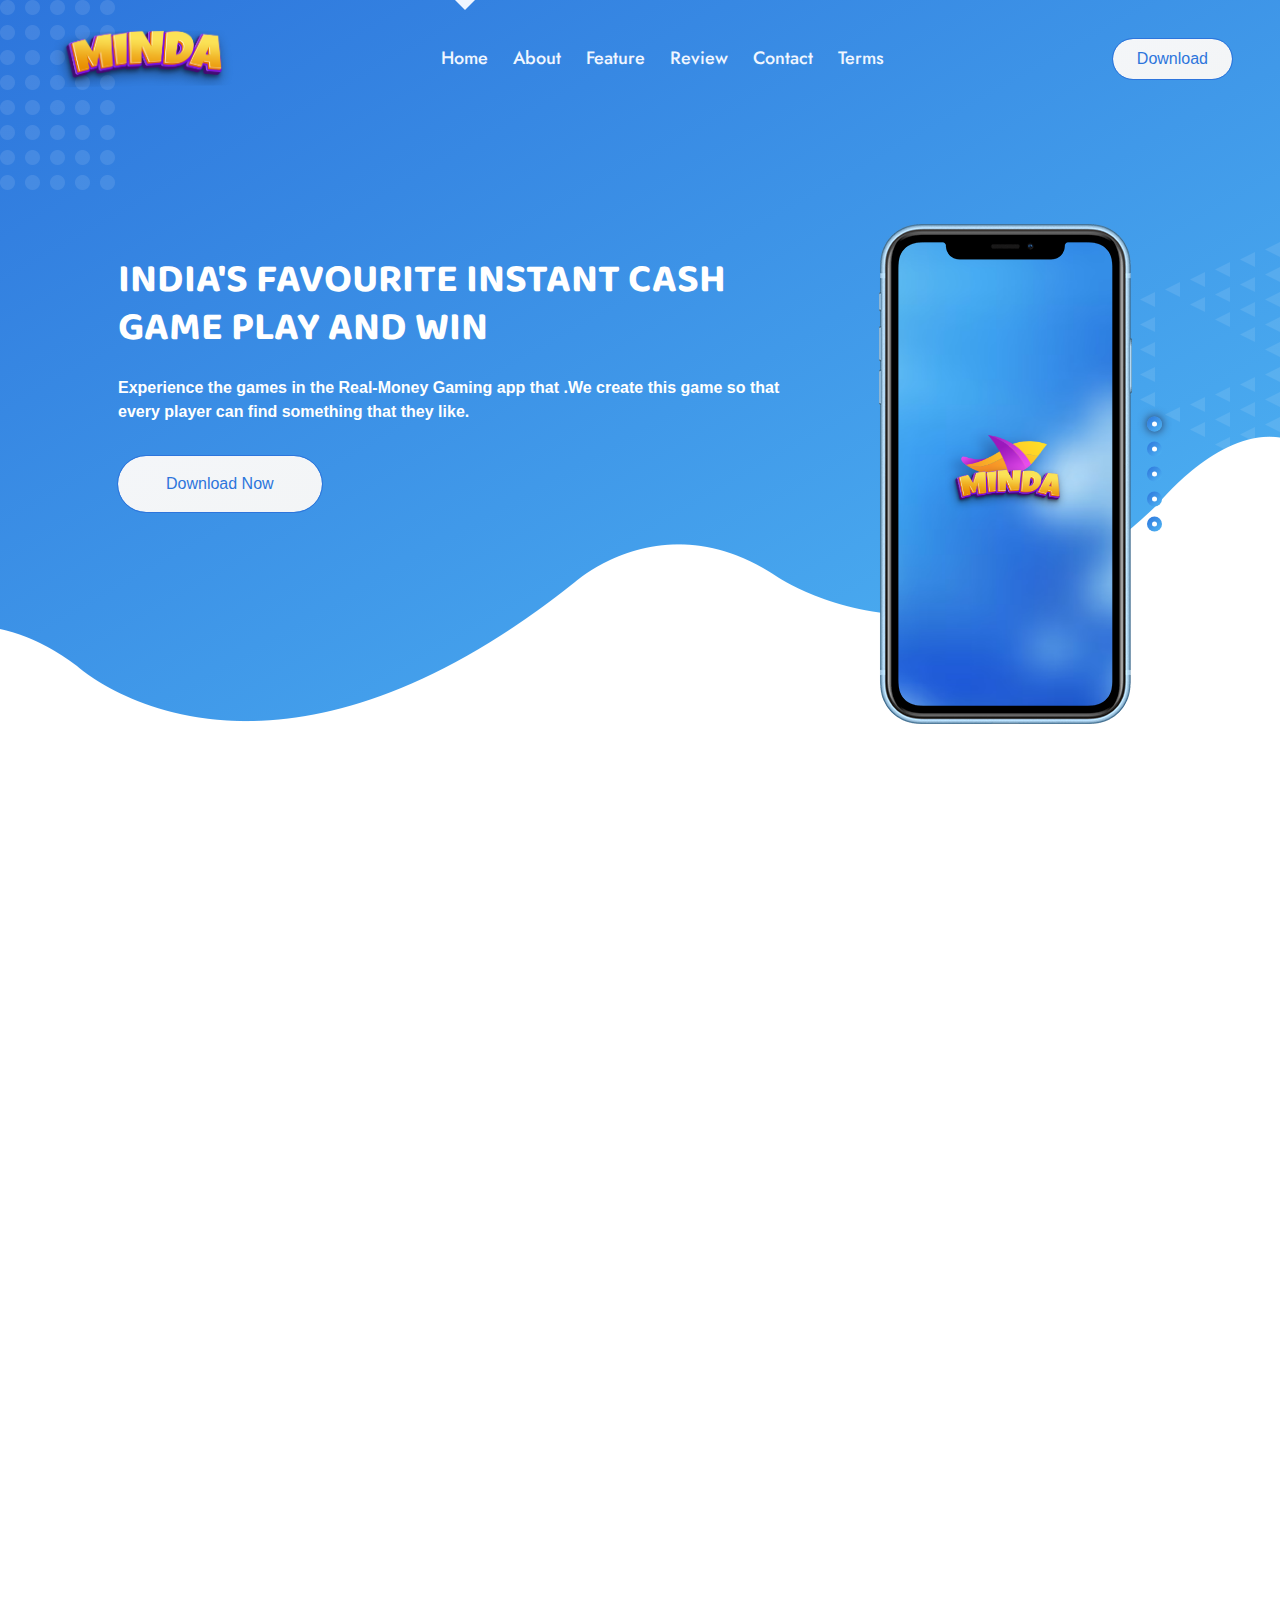
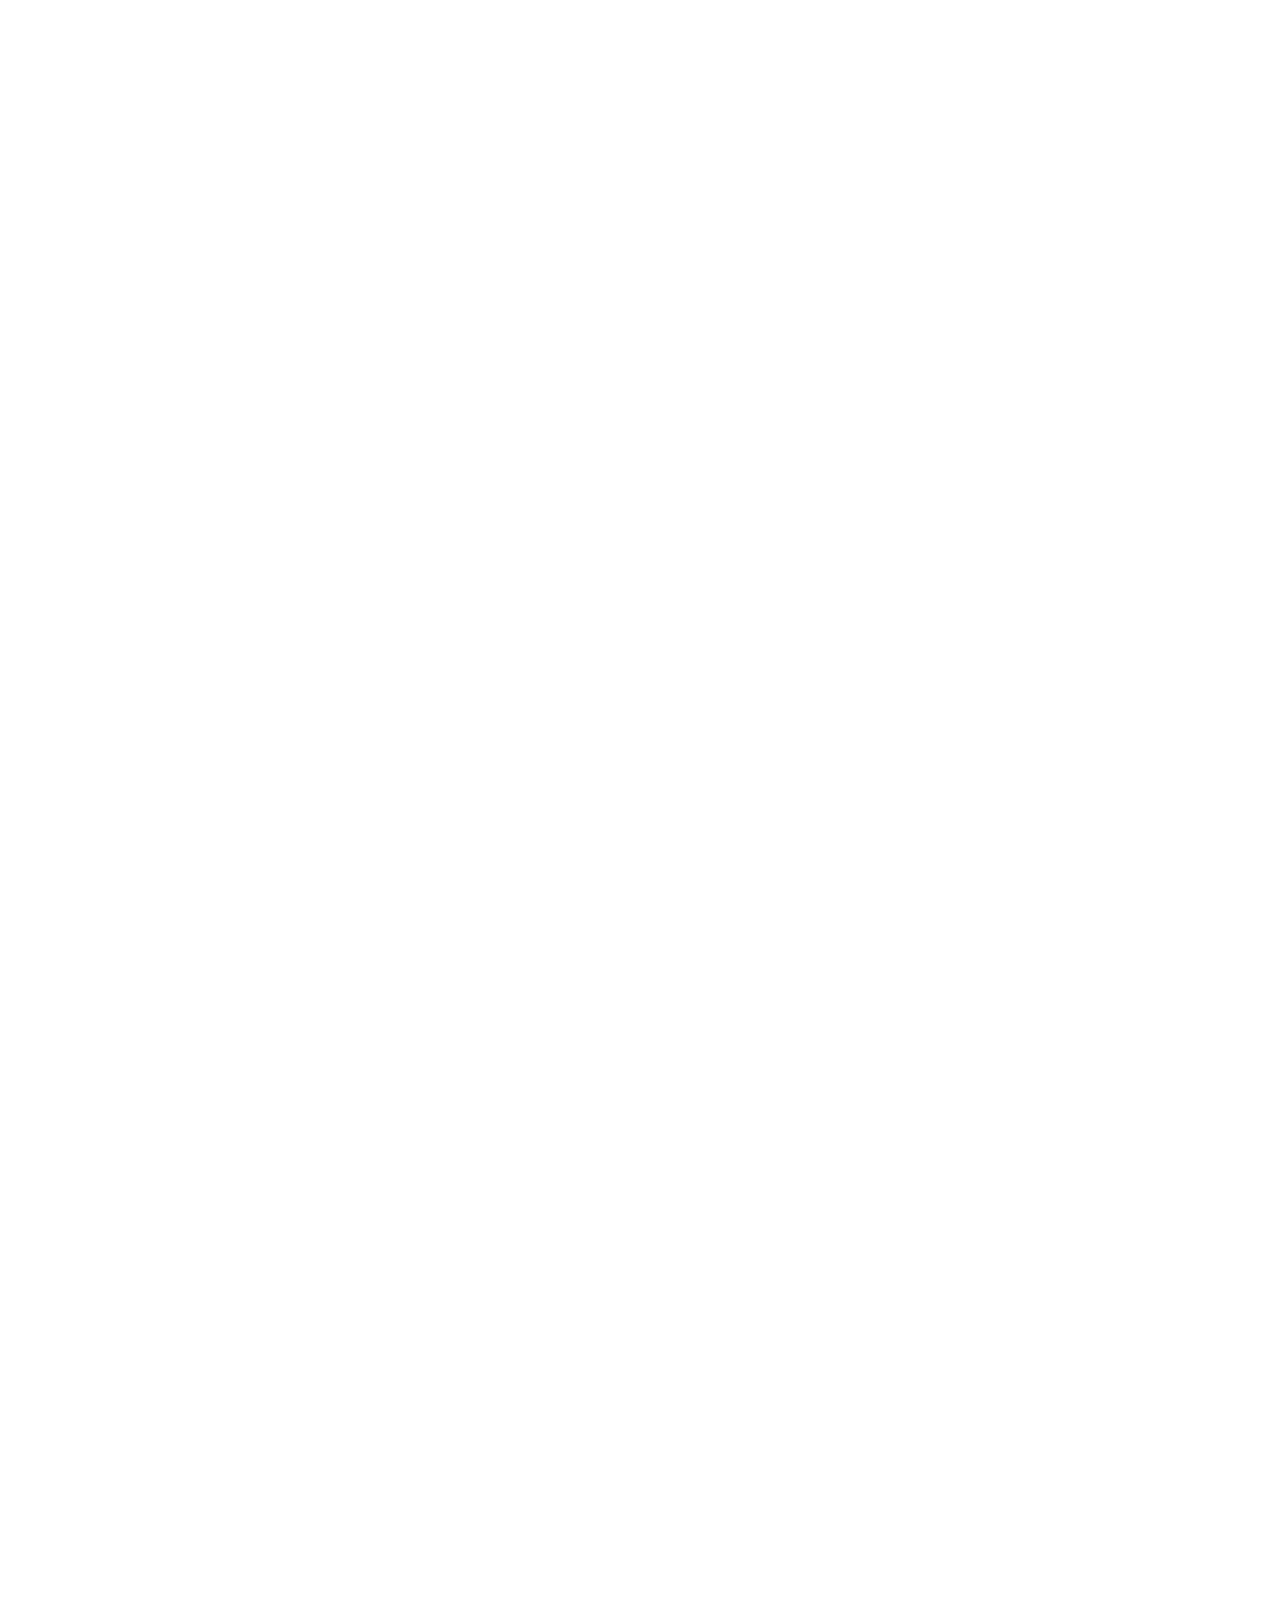
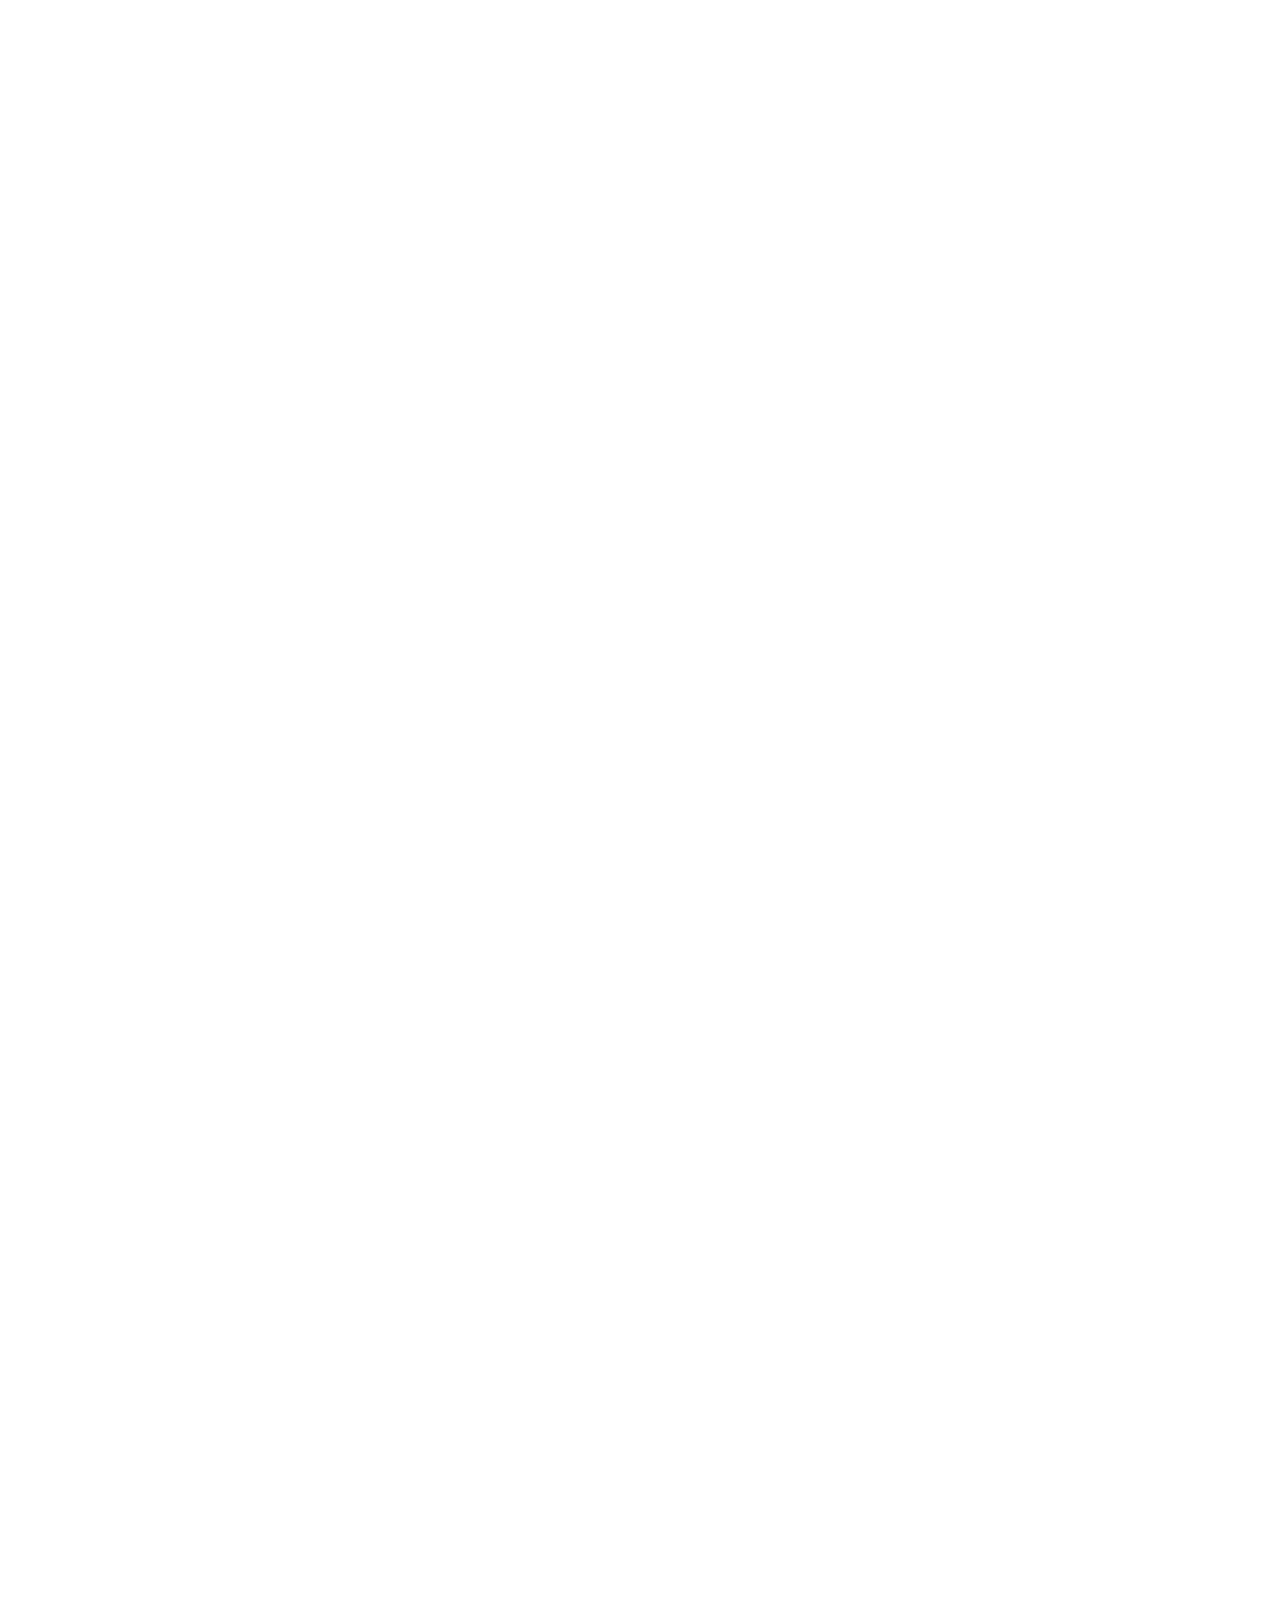
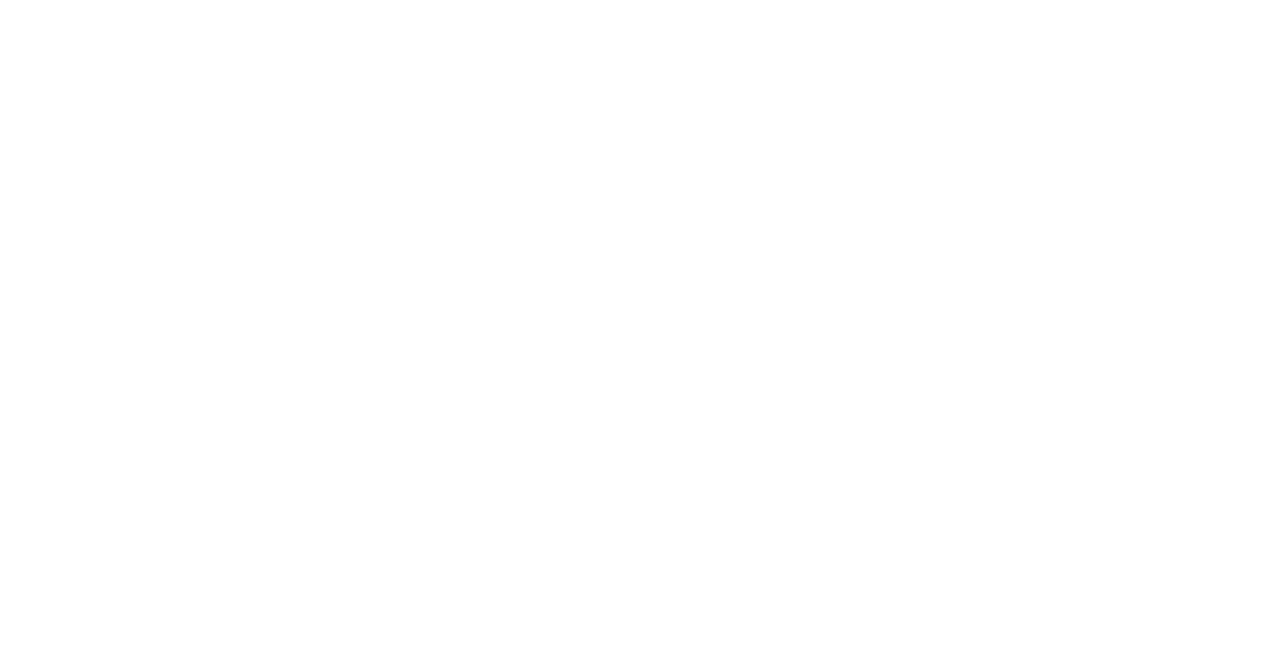
<file: index.html>
<!DOCTYPE html>
<html lang="en">

<head>
    <meta charset="utf-8">
    <title>MINDA</title>
    <meta content="width=device-width, initial-scale=1.0" name="viewport">
    <meta content="" name="keywords">
    <meta content="" name="description">
    <link rel="preconnect" href="https://fonts.googleapis.com">
<link rel="preconnect" href="https://fonts.gstatic.com" crossorigin>
<link href="https://fonts.googleapis.com/css2?family=Baloo+2:wght@800&family=Baloo+Bhaijaan+2:wght@800&display=swap" rel="stylesheet">

    <!-- Favicon -->
    <link href="img/favicon.png" rel="icon">

    <!-- Google Web Fonts -->
    <link rel="preconnect" href="https://fonts.googleapis.com">
    <link rel="preconnect" href="https://fonts.gstatic.com" crossorigin>
    <link href="https://fonts.googleapis.com/css2?family=Heebo:wght@400;500&family=Jost:wght@500;600;700&display=swap" rel="stylesheet"> 

    <!-- Icon Font Stylesheet -->
    <link href="https://cdnjs.cloudflare.com/ajax/libs/font-awesome/5.10.0/css/all.min.css" rel="stylesheet">
    <link href="https://cdn.jsdelivr.net/npm/bootstrap-icons@1.4.1/font/bootstrap-icons.css" rel="stylesheet">

    <!-- Libraries Stylesheet -->
    <link href="lib/animate/animate.min.css" rel="stylesheet">
    <link href="lib/owlcarousel/assets/owl.carousel.min.css" rel="stylesheet">

    <!-- Customized Bootstrap Stylesheet -->
    <link href="css/bootstrap.min.css" rel="stylesheet">

    <!-- Template Stylesheet -->
    <link href="css/style.css" rel="stylesheet">

    <style>
        body{
            color: white;
        }
        .Steps{
            color: white;
        }
    </style>
</head>

<body data-bs-spy="scroll" data-bs-target=".navbar" data-bs-offset="51">
    <div class="container-fluid bg-white p-0">
        <!-- Spinner Start -->
        <div id="spinner" class="show bg-white position-fixed translate-middle w-100 vh-100 top-50 start-50 d-flex align-items-center justify-content-center">
            <div class="spinner-grow text-primary" style="width: 3rem; height: 3rem;" role="status">
                <span class="sr-only">Loading...</span>
            </div>
        </div>
        <!-- Spinner End -->


        <!-- Navbar & Hero Start -->
        <div class="container-fluid position-relative p-0" id="home">
            <nav class="navbar navbar-expand-lg navbar-light px-4 px-lg-5 py-3 py-lg-0">
                <a href="" class="navbar-brand p-0">
                  
                    <img src="img/logo.png" alt="Logo">
                </a>
                <button class="navbar-toggler" type="button" data-bs-toggle="collapse" data-bs-target="#navbarCollapse">
                    <span class="fa fa-bars"></span>
                </button>
                <div class="collapse navbar-collapse" id="navbarCollapse">
                    <div class="navbar-nav mx-auto py-0">
                        <a href="#home" class="nav-item nav-link active">Home</a>
                        <a href="#about" class="nav-item nav-link">About</a>
                        <a href="#feature" class="nav-item nav-link">Feature</a>
                   
                        <a href="#review" class="nav-item nav-link">Review</a>
                        <a href="#contact" class="nav-item nav-link">Contact</a>
                        <a href="/terms.html" class="nav-item nav-link">Terms</a>

                    </div>
                    <a href="download.html" class="btn btn-primary-gradient rounded-pill py-2 px-4 ms-3 d-none d-lg-block">Download</a>
                </div>
            </nav>

            <div class="container-fluid bg-primary hero-header">
                <div class="container px-lg-5">
                    <div class="row g-5">
                        <div class="col-lg-8 text-center text-lg-start">
                            <h1 class="text-white mb-4 animated slideInDown" style="font-family:'Baloo 2',sans-serif; font-weight: 800;">INDIA'S FAVOURITE INSTANT CASH GAME PLAY AND WIN </h1>
                            <p class="text-white pb-3 animated slideInDown" >Experience the games in the Real-Money Gaming app that
                                .We create this game so that every player can find
                                something that they like.</p>
                            <a href="download.html" class="btn btn-primary-gradient py-sm-3 px-4 px-sm-5 rounded-pill me-3 animated slideInLeft">Download Now</a>
       
                        </div>
                        <div class="col-lg-4 d-flex justify-content-center justify-content-lg-end wow fadeInUp mt-3" data-wow-delay="0.3s">
                            <div class="owl-carousel screenshot-carousel">
                                <img class="img-fluid" src="img/splash.png" alt="">
                                <img class="img-fluid" src="img/home.png" alt="">
                                <img class="img-fluid" src="img/Wallet-Add money.png" alt="">
                                <img class="img-fluid" src="img/Ticket.png" alt="">
                                <img class="img-fluid" src="img/Refer your friends.png" alt="">
                            </div>
                        </div>
                    </div>
                </div>
            </div>
        </div>
        <!-- Navbar & Hero End -->


  <!-- About Start -->
  <div class="container-fluid py-5" id="about">
    <div class="container py-5 px-lg-5">
        <div class="row g-5 align-items-center">
            <div class="col-lg-6 wow fadeInUp" data-wow-delay="0.1s">
                <h5 class="text-primary-gradient fw-medium">About Minda</h5>
                <h1 class="mb-4">PLAY WIN AND EARN</h1>
                <p class="mb-4">Move the bird to collect coins and score more. Avoid touching the walls else you will lose the points. Win and get instant real money.</p>
                <div class="row g-4 mb-4">
                    <div class="col-sm-6 wow fadeIn" data-wow-delay="0.5s">
                        <div class="d-flex">
                            <i class="fa fa-cogs fa-2x text-primary-gradient flex-shrink-0 mt-1"></i>
                            <div class="ms-3">
                                <h2 class="mb-0" data-toggle="counter-up">1234</h2>
                                <p class="text-primary-gradient mb-0">Active Install</p>
                            </div>
                        </div>
                    </div>
                    <div class="col-sm-6 wow fadeIn" data-wow-delay="0.7s">
                        <div class="d-flex">
                            <i class="fa fa-comments fa-2x text-secondary-gradient flex-shrink-0 mt-1"></i>
                            <div class="ms-3">
                                <h2 class="mb-0" data-toggle="counter-up">1234</h2>
                                <p class="text-secondary-gradient mb-0">Clients Reviews</p>
                            </div>
                        </div>
                    </div>
                </div>
                <a href="download.html" class="btn btn-primary-gradient py-sm-3 px-4 px-sm-5 rounded-pill mt-3">DOWNLOAD</a>
            </div>
            <div class="col-lg-6">
                <img class="img-fluid wow fadeInUp" data-wow-delay="0.5s" src="img/aboutImg.png">
            </div>
        </div>
    </div>
</div>
<!-- About End -->


        <!-- Features Start -->
        <div class="container-fluid py-5" id="feature">
            <div class="container py-5 px-lg-5">
                <div class="text-center wow fadeInUp" data-wow-delay="0.1s">
                    <h5 class="text-primary-gradient fw-medium">App Features</h5>
                    <h1 class="mb-5">Features Of Minda</h1>
                </div>
                <div class="row g-4">
                    <div class="col-lg-4 col-md-6 wow fadeInUp" data-wow-delay="0.1s">
                        <div class="feature-item  rounded p-4">
                            <div class="d-inline-flex align-items-center justify-content-center bg-primary-gradient rounded-circle mb-4" style="width: 60px; height: 60px;">
                                <i class="fa fa-eye text-white fs-4"></i>
                            </div>
                            <h5 class="mb-3"style="color: white;">A smooth and responsive gameplay experience</h5>
                            <p class="m-0" style="color: white;">Game Experience will be very responsive and smooth</p>
                        </div>
                    </div>
                    <div class="col-lg-4 col-md-6 wow fadeInUp" data-wow-delay="0.3s">
                        <div class="feature-item feature-item rounded p-4">
                            <div class="d-inline-flex align-items-center justify-content-center bg-secondary-gradient rounded-circle mb-4" style="width: 60px; height: 60px;">
                                <i class="fa fa-layer-group text-white fs-4"></i>
                            </div>
                            <h5 class="mb-3" style="color: white;">Easy and Instant UPI Withdrawal</h5>
                            <p class="m-0"style="color: white;">You will be able to Withdraw money Instantly</p>
                        </div>
                    </div>
                    <div class="col-lg-4 col-md-6 wow fadeInUp" data-wow-delay="0.5s">
                        <div class="feature-item feature-item rounded p-4">
                            <div class="d-inline-flex align-items-center justify-content-center bg-primary-gradient rounded-circle mb-4" style="width: 60px; height: 60px;">
                                <i class="fa fa-edit text-white fs-4"></i>
                            </div>
                            <h5 class="mb-3" style="color: white;">Battling with Real-time online players</h5>
                            <p class="m-0"style="color: white;">You will be battling with the real-time players Instantly</p>
                        </div>
                    </div>
                    <div class="col-lg-4 col-md-6 wow fadeInUp" data-wow-delay="0.1s">
                        <div class="feature-item feature-item rounded p-4">
                            <div class="d-inline-flex align-items-center justify-content-center bg-secondary-gradient rounded-circle mb-4" style="width: 60px; height: 60px;">
                                <i class="fa fa-shield-alt text-white fs-4"></i>
                            </div>
                            <h5 class="mb-3" style="color: white;"> User Friendly Interface for all devices</h5>
                            <p class="m-0"style="color: white;">Interface is user Friendly to all devices</p>
                        </div>
                    </div>
                    <div class="col-lg-4 col-md-6 wow fadeInUp" data-wow-delay="0.3s">
                        <div class="feature-item feature-item rounded p-4">
                            <div class="d-inline-flex align-items-center justify-content-center bg-primary-gradient rounded-circle mb-4" style="width: 60px; height: 60px;">
                                <i class="fa fa-cloud text-white fs-4"></i>
                            </div>
                            <h5 class="mb-3" style="color: white;">Double your money</h5>
                            <p class="m-0"style="color: white;">Play games & get the chance to double your money with every win!</p>
                        </div>
                    </div>
                    <div class="col-lg-4 col-md-6 wow fadeInUp" data-wow-delay="0.5s">
                        <div class="feature-item feature-item rounded p-4">
                            <div class="d-inline-flex align-items-center justify-content-center bg-secondary-gradient rounded-circle mb-4" style="width: 60px; height: 60px;">
                                <i class="fa fa-mobile-alt text-white fs-4"></i>
                            </div>
                            <h5 class="mb-3" style="color: white;">Simple Game</h5>
                            <p class="m-0"style="color: white";>Play Quick and Easy game With Real opponents</p>
                        </div>
                    </div>
                </div>
            </div>
        </div>
        <!-- Features End -->

        <!-- Process Start -->
        <div class="container-fluid py-5">
            <div class="container py-5 px-lg-5">
                <div class="text-center pb-4 wow fadeInUp" data-wow-delay="0.1s">
                    <h5 class="text-primary-gradient fw-medium">How It Works</h5>
                    <h1 class="mb-5">3 Easy Steps</h1>
                </div>
                <div class="row gy-5 gx-4 justify-content-center">
                    <div class="col-lg-4 col-sm-6 text-center pt-4 wow fadeInUp" data-wow-delay="0.1s">
                        <div class="position-relative feature-item rounded pt-5 pb-4 px-4">
                            <div class="d-inline-flex align-items-center justify-content-center bg-primary-gradient rounded-circle position-absolute top-0 start-50 translate-middle shadow" style="width: 100px; height: 100px;">
                                <i class="fa fa-cog fa-3x text-white"></i>
                            </div>
                            <h5 class="mt-4 mb-3 Steps">Get the Link</h5>
                            <p class="mb-0">Simple enter your number on the website and Get the link and download the app</p>
                        </div>
                    </div>
                    <div class="col-lg-4 col-sm-6 text-center pt-4 wow fadeInUp" data-wow-delay="0.3s">
                        <div class="position-relative feature-item rounded pt-5 pb-4 px-4">
                            <div class="d-inline-flex align-items-center justify-content-center bg-secondary-gradient rounded-circle position-absolute top-0 start-50 translate-middle shadow" style="width: 100px; height: 100px;">
                                <i class="fa fa-address-card fa-3x text-white"></i>
                            </div>
                            <h5 class="mt-4 mb-3 Steps" >Download the app</h5>
                            <p class="mb-0">Now the install the .apk file that has been downloaded on your phone</p>
                        </div>
                    </div>
                    <div class="col-lg-4 col-sm-6 text-center pt-4 wow fadeInUp" data-wow-delay="0.5s">
                        <div class="position-relative feature-item rounded pt-5 pb-4 px-4">
                            <div class="d-inline-flex align-items-center justify-content-center bg-primary-gradient rounded-circle position-absolute top-0 start-50 translate-middle shadow" style="width: 100px; height: 100px;">
                                <i class="fa fa-check fa-3x text-white"></i>
                            </div>
                            <h5 class="mt-4 mb-3 Steps">Sign up Play</h5>
                            <p class="mb-0">Open your app enter your name and phone number and referral code, if any & voila ! your are good to go</p>
                        </div>
                    </div>
                </div>
            </div>
        </div>
        <!-- Process Start -->

    <!-- Download Start -->
    <div class="container-fluid py-5">
        <div class="container py-5 px-lg-5">
            <div class="row g-5 align-items-center">
                <div class="col-lg-6">
                    <img class="img-fluid wow fadeInUp" data-wow-delay="0.1s" src="img/aboutImg.png">
                </div>
                <div class="col-lg-6 wow fadeInUp" data-wow-delay="0.3s">
                    <h5 class="text-primary-gradient fw-medium">Download</h5>
                    <h1 class="mb-4">Download The Minda  App</h1>
                    <p class="mb-4">Download the app  and get reak money.</p>
                    <div class="row g-4">
                       
                        <div class="col-sm-12 wow fadeIn" data-wow-delay="0.7s">
                            <a href="download.html" class="d-flex bg-secondary-gradient rounded py-3 px-4 justify-content-center align-items-center">
                                <i class="fab fa-3x text-white flex-shrink-0"></i>
                                <div class="ms-3">
                                 
                                  <h5 class="text-white mb-0 text-center" href="download.html"> Download</h5>
                                </div>
                            </a>
                        </div>
                    </div>
                </div>
            </div>
        </div>
    </div>
    <!-- Download End -->

    

        <!-- Testimonial Start -->
        <div class="container-fluid py-5" id="review">
            <div class="container py-5 px-lg-5">
                <div class="text-center wow fadeInUp" data-wow-delay="0.1s">
                    <h5 class="text-primary-gradient fw-medium">Testimonial</h5>
                    <h1 class="mb-5">What Say Our Clients!</h1>
                </div>
                <div class="owl-carousel testimonial-carousel wow fadeInUp" data-wow-delay="0.1s">
                    <div class="testimonial-item rounded p-4">
                        <div class="d-flex align-items-center mb-4">
                            <img class="img-fluid bg-white rounded flex-shrink-0 p-1" src="img/user2_.jpg" style="width: 85px; height: 85px;">
                            <div class="ms-4">
                                <h5 class="mb-1">Shivi</h5>
                              
                                <div>
                                    <small class="fa fa-star text-warning"></small>
                                    <small class="fa fa-star text-warning"></small>
                                    <small class="fa fa-star text-warning"></small>
                                    <small class="fa fa-star text-warning"></small>
                                    <small class="fa fa-star text-warning"></small>
                                </div>
                            </div>
                        </div>
                        <p class="mb-0">A must-try App!!! You'll get all the fun games in just one App
                            such as I.P.L, Ascendy, Huntdown, etc. I love 1 on 1 battles where you can earn real
                            money in just 1 minute. I recommend installing Minda App</p>
                    </div>
                    <div class="testimonial-item rounded p-4">
                        <div class="d-flex align-items-center mb-4">
                            <img class="img-fluid bg-white rounded flex-shrink-0 p-1" src="img/USER3.jpeg" style="width: 85px; height: 85px;">
                            <div class="ms-4">
                                <h5 class="mb-1">Sneha</h5>
                               
                                <div>
                                    <small class="fa fa-star text-warning"></small>
                                    <small class="fa fa-star text-warning"></small>
                                    <small class="fa fa-star text-warning"></small>
                                    <small class="fa fa-star text-warning"></small>
                                    <small class="fa fa-star text-warning"></small>
                                </div>
                            </div>
                        </div>
                        <p class="mb-0">Minda is an amazing game, simply perfect in every way. Amazingly
                            realistic handling, great controls, graphics are spectacular. This has to be the best
                            mobile game where you can earn money with easy withdrawals.</p>
                    </div>
                    <div class="testimonial-item rounded p-4">
                        <div class="d-flex align-items-center mb-4">
                            <img class="img-fluid bg-white rounded flex-shrink-0 p-1" src="img/user1_.jpg" style="width: 85px; height: 85px;">
                            <div class="ms-4">
                                <h5 class="mb-1">Aman</h5>
                             
                                <div>
                                    <small class="fa fa-star text-warning"></small>
                                    <small class="fa fa-star text-warning"></small>
                                    <small class="fa fa-star text-warning"></small>
                                    <small class="fa fa-star text-warning"></small>
                                    <small class="fa fa-star text-warning"></small>
                                </div>
                            </div>
                        </div>
                        <p class="mb-0">Minda is an amazing gaming app as it keeps u engaged. really in
                            love wth the twitchy game! ✌️ So, if your thinking about downloading this game, you are
                            correct! start playing now and win prizes!</p>
                    </div>
                    <div class="testimonial-item rounded p-4">
                        <div class="d-flex align-items-center mb-4">
                            <img class="img-fluid bg-white rounded flex-shrink-0 p-1" src="img/user4_.jpg" style="width: 85px; height: 85px;">
                            <div class="ms-4">
                                <h5 class="mb-1">priya</h5>
                           
                                <div>
                                    <small class="fa fa-star text-warning"></small>
                                    <small class="fa fa-star text-warning"></small>
                                    <small class="fa fa-star text-warning"></small>
                                    <small class="fa fa-star text-warning"></small>
                                    <small class="fa fa-star text-warning"></small>
                                </div>
                            </div>
                        </div>
                        <p class="mb-0">Minda is an amazing game, simply perfect in every way. Amazingly
                            realistic handling, great controls, graphics are spectacular. This has to be the best
                            mobile game where you can earn money with easy withdrawals.</p>
                    </div>
                </div>
            </div>
        </div>
        <!-- Testimonial End -->


        <!-- Contact Start -->
        <div class="container-fluid py-5" id="contact">
            <div class="container py-5 px-lg-5">
                <div class="text-center wow fadeInUp" data-wow-delay="0.1s">
                    <h5 class="text-primary-gradient fw-medium">Contact Us</h5>
                    <h1 class="mb-5">Get In Touch!</h1>
                </div>
                <div class="row justify-content-center">
                    <div class="col-lg-9">
                        <div class="wow fadeInUp" data-wow-delay="0.3s">
                            <p class="text-center mb-4">The contact form is currently inactive. Get a functional and working contact form with Ajax & PHP in a few minutes. Just copy and paste the files, add a little code and you're done.</p>
                            <form>
                                <div class="row g-3" style="color: grey
                                ;">
                                    <div class="col-md-6">
                                        <div class="form-floating" >
                                            <input type="text" class="form-control" id="name" placeholder="Your Name">
                                            <label for="name">Your Name</label>
                                        </div>
                                    </div>
                                    <div class="col-md-6">
                                        <div class="form-floating">
                                            <input type="email" class="form-control" id="email" placeholder="Your Email">
                                            <label for="email">Your Email</label>
                                        </div>
                                    </div>
                                    <div class="col-12">
                                        <div class="form-floating">
                                            <input type="text" class="form-control" id="subject" placeholder="Subject">
                                            <label for="subject">Subject</label>
                                        </div>
                                    </div>
                                    <div class="col-12">
                                        <div class="form-floating">
                                            <textarea class="form-control" placeholder="Leave a message here" id="message" style="height: 150px"></textarea>
                                            <label for="message">Message</label>
                                        </div>
                                    </div>
                                    <div class="col-12 text-center">
                                        <button class="btn btn-primary-gradient rounded-pill py-3 px-5" type="submit">Send Message</button>
                                    </div>
                                </div>
                            </form>
                        </div>
                    </div>
                </div>
            </div>
        </div>
        <!-- Contact End -->
        

        <!-- Footer Start -->
        <div class="container-fluid bg-primary text-light footer wow fadeIn" data-wow-delay="0.1s">
            <div class="container py-5 px-lg-5">
                <div class="row g-5">
                    <div class="col-md-6 col-lg-3">
                        <h4 class="text-white mb-4">Address</h4>
                        <p><i class="fa fa-map-marker-alt me-3"></i> 
                            Delhi, West Delhi, Delhi, 110015</p>
 
                        <p><i class="fa fa-envelope me-3"></i>contact@aimcomely.com</p>
                        <div class="d-flex pt-2">
                            <a class="btn btn-outline-light btn-social" href=""><i class="fab fa-twitter"></i></a>
                            <a class="btn btn-outline-light btn-social" href=""><i class="fab fa-facebook-f"></i></a>
                            <a class="btn btn-outline-light btn-social" href=""><i class="fab fa-instagram"></i></a>
                            <a class="btn btn-outline-light btn-social" href=""><i class="fab fa-linkedin-in"></i></a>
                        </div>
                    </div>
                    <div class="col-md-6 col-lg-3">
                        <h4 class="text-white mb-4">Quick Link</h4>
                        <a class="btn btn-link" href="">About Us</a>
                        <a class="btn btn-link" href="">Contact Us</a>
                        <a class="btn btn-link" href="">Privacy Policy</a>
                        <a class="btn btn-link" href="">Terms & Condition</a>
                        <a class="btn btn-link" href="">Career</a>
                    </div>
                    <div class="col-md-6 col-lg-3">
                        <h4 class="text-white mb-4">Comely Enterprises</h4>
                        <p>Comely Enterprises brings to life best in class Real money gaming apps.</p>
                        <div class="position-relative w-100 mt-3">
                            <input class="form-control border-0 rounded-pill w-100 ps-4 pe-5" type="text" placeholder="Your Email" style="height: 48px;">
                            <button type="button" class="btn shadow-none position-absolute top-0 end-0 mt-1 me-2"><i class="fa fa-paper-plane text-primary-gradient fs-4"></i></button>
                        </div>
                    </div>
                    <div class="col-md-6 col-lg-3">
                        <a href="download.html" class="btn btn-primary-gradient py-sm-3 px-4 px-sm-5 rounded-pill me-3 animated slideInLeft">Download Now</a>
                    </div>
                </div>
            </div>
            <div class="container px-lg-5">
                <div class="copyright">
                    <div class="row">
                        <div class="col-md-6 text-center text-md-start mb-3 mb-md-0">
                            &copy; <a class="border-bottom" href="#">Minda </a>  Copyright © 2023 All rights reserved by 
							<!--/*** This template is free as long as you keep the footer author’s credit link/attribution link/backlink. If you'd like to use the template without the footer author’s credit link/attribution link/backlink, you can purchase the Credit Removal License from "https://htmlcodex.com/credit-removal". Thank you for your support. ***/-->
							Comely Enterprises Private Limited <a class="border-bottom" href="https://htmlcodex.com"></a>
                        </div>
                       
                        </div>
                    </div>
                </div>
            </div>
        </div>
        <!-- Footer End -->


        <!-- Back to Top -->
        <a href="#" class="btn btn-lg btn-lg-square back-to-top pt-2"><i class="bi bi-arrow-up text-white"></i></a>
    </div>

    <!-- JavaScript Libraries -->
    <script src="https://code.jquery.com/jquery-3.4.1.min.js"></script>
    <script src="https://cdn.jsdelivr.net/npm/bootstrap@5.0.0/dist/js/bootstrap.bundle.min.js"></script>
    <script src="lib/wow/wow.min.js"></script>
    <script src="lib/easing/easing.min.js"></script>
    <script src="lib/waypoints/waypoints.min.js"></script>
    <script src="lib/counterup/counterup.min.js"></script>
    <script src="lib/owlcarousel/owl.carousel.min.js"></script>

    <!-- Template Javascript -->
    <script src="js/main.js"></script>
</body>

</html>
</file>
<file: css/style.css>
/********** Template CSS **********/
:root {
    --primary: #2d75dc;
    --secondary: #50b7f4;
    --light: #F0F6FF;
    --dark: #262B47;
    --btnClrOne:#f4f6f9;
    --btnclrtwo: #f3f5f6;
}
@import url('https://fonts.googleapis.com/css2?family=Baloo+Bhaijaan+2:wght@800&display=swap');
body{
font-family:' Baloo 2',sans-serif;
font-weight: 800;
}

/*** Spinner ***/
#spinner {
    opacity: 0;
    visibility: hidden;
    transition: opacity .5s ease-out, visibility 0s linear .5s;
    z-index: 99999;
}

#spinner.show {
    transition: opacity .5s ease-out, visibility 0s linear 0s;
    visibility: visible;
    opacity: 1;
}


/*** Heading ***/
h1,
h2,
.fw-bold {
    font-weight: 700 !important;
}

h3,
h4,
.fw-semi-bold {
    font-weight: 600 !important;
}

h5,
h6,
.fw-medium {
    font-weight: 500 !important;
}


/*** Gradient Text & BG ***/
.text-primary-gradient {
    background: linear-gradient(to bottom right, var(--primary), var(--secondary));
    -webkit-background-clip: text;
    -webkit-text-fill-color: transparent;
}

.text-secondary-gradient {
    background: linear-gradient(to bottom right, var(--secondary), var(--primary));
    -webkit-background-clip: text;
    -webkit-text-fill-color: transparent;
}

.bg-primary-gradient {
    background: linear-gradient(to bottom right, var(--primary), var(--secondary));
}

.bg-secondary-gradient {
    background: linear-gradient(to bottom right, var(--secondary), var(--primary));
}


/*** Button ***/
.btn {
    transition: .5s;
}

.btn.btn-primary-gradient,
.btn.btn-secondary-gradient {
    position: relative;
    overflow: hidden;
    border:#2d75dc;
    color: #2d75dc;
    
    z-index: 1;
}

.btn.btn-primary-gradient::after,
.btn.btn-secondary-gradient::after {
    position: absolute;
    content: "";
    top: 0;
    left: 0;
    width: 100%;
    height: 100%;
    transition: .5s;
    z-index: -1;
    opacity: 0;
}

.btn.btn-primary-gradient,
.btn.btn-secondary-gradient::after {
    background: linear-gradient(to bottom right, var(--btnClrOne), var(--btnclrtwo));
}

.btn.btn-secondary-gradient,
.btn.btn-primary-gradient::after {
    background: linear-gradient(to bottom right, var(--secondary), var(--primary));
}

.btn.btn-primary-gradient:hover::after,
.btn.btn-secondary-gradient:hover::after {
    opacity: 1;
}

.btn-square {
    width: 38px;
    height: 38px;
}

.btn-sm-square {
    width: 32px;
    height: 32px;
}

.btn-lg-square {
    width: 48px;
    height: 48px;
}

.btn-square,
.btn-sm-square,
.btn-lg-square {
    padding: 0;
    display: flex;
    align-items: center;
    justify-content: center;
    font-weight: normal;
    border-radius: 50px;
}

.back-to-top {
    position: fixed;
    display: none;
    right: 45px;
    bottom: 45px;
    z-index: 99;
    border: none;
    background: linear-gradient(to bottom right, var(--primary), var(--secondary));
}


/*** Navbar ***/
.navbar-light .navbar-nav .nav-link {
    position: relative;
    margin-right: 25px;
    padding: 45px 0;
    font-family: 'Jost', sans-serif;
    font-size: 18px;
    font-weight: 500;
    color: var(--light) !important;
    outline: none;
    transition: .5s;
}

.navbar-light .navbar-nav .nav-link::before {
    position: absolute;
    content: "";
    width: 0;
    height: 0;
    top: -10px;
    left: 50%;
    transform: translateX(-50%);
    border: 10px solid;
    border-color: var(--light) transparent transparent transparent;
    transition: .5s;
}

.sticky-top.navbar-light .navbar-nav .nav-link {
    padding: 20px 0;
    color: var(--dark) !important;
}

.navbar-light .navbar-nav .nav-link:hover::before,
.navbar-light .navbar-nav .nav-link.active::before {
    top: 0;
}

.navbar-light .navbar-brand h1 {
    color: #FFFFFF;
}

.navbar-light .navbar-brand img {
    max-height: 60px;
    transition: .5s;
}

.sticky-top.navbar-light .navbar-brand img {
    max-height: 45px;
}

@media (max-width: 991.98px) {
    .sticky-top.navbar-light {
        position: relative;
        background: #FFFFFF;
    }

    .navbar-light .navbar-collapse {
        margin-top: 15px;
        border-top: 1px solid #DDDDDD;
    }

    .navbar-light .navbar-nav .nav-link,
    .sticky-top.navbar-light .navbar-nav .nav-link {
        padding: 10px 0;
        margin-left: 0;
        color: var(--dark) !important;
    }

    .navbar-light .navbar-nav .nav-link::before {
        display: none;
    }

    .navbar-light .navbar-nav .nav-link:hover,
    .navbar-light .navbar-nav .nav-link.active {
        color: var(--primary) !important;
    }

    .navbar-light .navbar-brand h1 {
        background: linear-gradient(to bottom right, var(--primary), var(--secondary));
        -webkit-background-clip: text;
        -webkit-text-fill-color: transparent;
    }

    .navbar-light .navbar-brand img {
        max-height: 45px;
    }
}

@media (min-width: 992px) {
    .navbar-light {
        position: absolute;
        width: 100%;
        top: 0;
        left: 0;
        z-index: 999;
    }
    
    .sticky-top.navbar-light {
        position: fixed;
        background: #FFFFFF;
    }

    .sticky-top.navbar-light .navbar-nav .nav-link::before {
        border-top-color: var(--primary);
    }

    .sticky-top.navbar-light .navbar-brand h1 {
        background: linear-gradient(to bottom right, var(--primary), var(--secondary));
        -webkit-background-clip: text;
        -webkit-text-fill-color: transparent;
    }
}


/*** Hero Header ***/
.hero-header {
    margin-bottom: 6rem;
    padding: 16rem 0 0 0;
    background:
        url(../img/bg-circle.png),
        url(../img/bg-triangle.png),
        url(../img/bg-bottom.png),
        linear-gradient(to bottom right, var(--primary), var(--secondary));
    background-position:
        left 0px top 0px,
        right 0px top 50%,
        center bottom;
    background-repeat: no-repeat;
}

@media (max-width: 991.98px) {
    .hero-header {
        padding: 6rem 0 9rem 0;
    }
}


/*** Feature ***/
.feature-item {
    transition: .5s;
    background: linear-gradient(to bottom right, var(--primary), var(--secondary));
}


.feature-item:hover {
    margin-top: -15px;
    box-shadow: 0 .5rem 1.5rem rgba(0, 0, 0, .08);
}


/*** Pricing ***/
.pricing .nav {
    padding: 2px;
}

.pricing .nav-link {
    padding: 12px 30px;
    font-weight: 500;
    color: var(--dark);
    background: #FFFFFF;
}

.pricing .nav-item:first-child .nav-link {
    border-radius: 30px 0 0 30px;
}

.pricing .nav-item:last-child .nav-link {
    border-radius: 0 30px 30px 0;
}

.pricing .nav-link.active {
    color: #FFFFFF;
    background: linear-gradient(to bottom right, var(--primary), var(--secondary));
}


/*** Screenshot ***/
.screenshot-carousel {
    position: relative;
    width: 253px;
    height: 500px;
    padding: 15px;
    margin-right: 30px;
}

.screenshot-carousel::before {
    position: absolute;
    content: "";
    width: 100%;
    height: 100%;
    top: 0;
    left: 0;
    background: url(../img/screenshot-frame.png) center center no-repeat;
    background-size: 253px 500px;
    z-index: 1;
}

.screenshot-carousel .owl-item img {
    position: relative;
    width: 223px;
    height: 470px;
}

.screenshot-carousel .owl-dots {
    position: absolute;
    top: 50%;
    right: -30px;
    transform: translateY(-50%);
    display: flex;
    flex-direction: column;
    align-items: center;
    justify-content: center;
}

.screenshot-carousel .owl-dot {
    position: relative;
    display: inline-block;
    margin: 5px 0;
    width: 15px;
    height: 15px;
    background: linear-gradient(to bottom right, var(--primary), var(--secondary));
    border-radius: 15px;
    transition: .5s;
}

.screenshot-carousel .owl-dot::after {
    position: absolute;
    content: "";
    width: 5px;
    height: 5px;
    top: 5px;
    left: 5px;
    background: #FFFFFF;
    border-radius: 5px;
}

.screenshot-carousel .owl-dot.active {
    box-shadow: 0 0 10px var(--dark);
}


/*** Testimonial ***/
.testimonial-carousel .owl-item .testimonial-item,
.testimonial-carousel .owl-item .testimonial-item * {
    transition: .5s;
}

.testimonial-carousel .owl-item.center .testimonial-item {
    background: linear-gradient(to bottom right, var(--primary), var(--secondary));
}

.testimonial-carousel .owl-item.center .testimonial-item h5,
.testimonial-carousel .owl-item.center .testimonial-item p {
    color: #FFFFFF !important;
}

.testimonial-carousel .owl-nav {
    margin-top: 30px;
    display: flex;
    justify-content: center;
}

.testimonial-carousel .owl-nav .owl-prev,
.testimonial-carousel .owl-nav .owl-next {
    margin: 0 12px;
    width: 50px;
    height: 50px;
    display: flex;
    align-items: center;
    justify-content: center;
    color: #FFFFFF;
    background: linear-gradient(to bottom right, var(--primary), var(--secondary));
    border-radius: 60px;
    font-size: 18px;
    transition: .5s;
}

.testimonial-carousel .owl-nav .owl-prev:hover,
.testimonial-carousel .owl-nav .owl-next:hover {
    background: linear-gradient(to bottom right, var(--secondary), var(--primary));
}


/*** Footer ***/
.footer {
    margin-top: 6rem;
    padding-top: 9rem;
    background:
        url(../img/bg-circle.png),
        url(../img/bg-triangle.png),
        url(../img/bg-top.png),
        linear-gradient(to bottom right, var(--primary), var(--secondary));
    background-position:
        left 0px bottom 0px,
        right 0px top 50%,
        center top;
    background-repeat: no-repeat;
}

.footer .btn.btn-social {
    margin-right: 5px;
    width: 40px;
    height: 40px;
    display: flex;
    align-items: center;
    justify-content: center;
    color: var(--light);
    border: 1px solid rgba(256, 256, 256, .1);
    border-radius: 40px;
    transition: .3s;
}

.footer .btn.btn-social:hover {
    color: var(--primary);
}

.footer .btn.btn-link {
    display: block;
    margin-bottom: 10px;
    padding: 0;
    text-align: left;
    color: var(--light);
    font-weight: normal;
    transition: .3s;
}

.footer .btn.btn-link::before {
    position: relative;
    /* content: "\f105"; */
    font-family: "Font Awesome 5 Free";
    font-weight: 900;
    margin-right: 10px;
}

.footer .btn.btn-link:hover {
    letter-spacing: 1px;
    box-shadow: none;
}

.footer .copyright {
    padding: 25px 0;
    font-size: 14px;
    border-top: 1px solid rgba(256, 256, 256, .1);
}

.footer .copyright a {
    color: var(--light);
}

.footer .footer-menu a {
    margin-right: 15px;
    padding-right: 15px;
    border-right: 1px solid rgba(255, 255, 255, .1);
}

.footer .footer-menu a:last-child {
    margin-right: 0;
    padding-right: 0;
    border-right: none;
}

.btn.btn-primary-gradient, .btn.btn-secondary-gradient::after {
  background-color: #FFFFFF;
}

.btn.btn-primary-gradient:hover, .btn.btn-secondary-gradient::after {
    color: white;
    /* background: linear-gradient(to bottom right, var(--btnClrOne), var(--btnclrtwo));  */
}



    .btn.btn-primary-gradient, .btn.btn-secondary-gradient {
        position: relative;
        overflow: hidden;
        outline: 1px solid #2d75dc;
        color: #2d75dc;
        z-index: 1;
    }

    @media screen and (min-width: 1434px) {
        .hero-header {
            background: none;
        }
        .footer {
            background: none;
        }
    }
</file>
